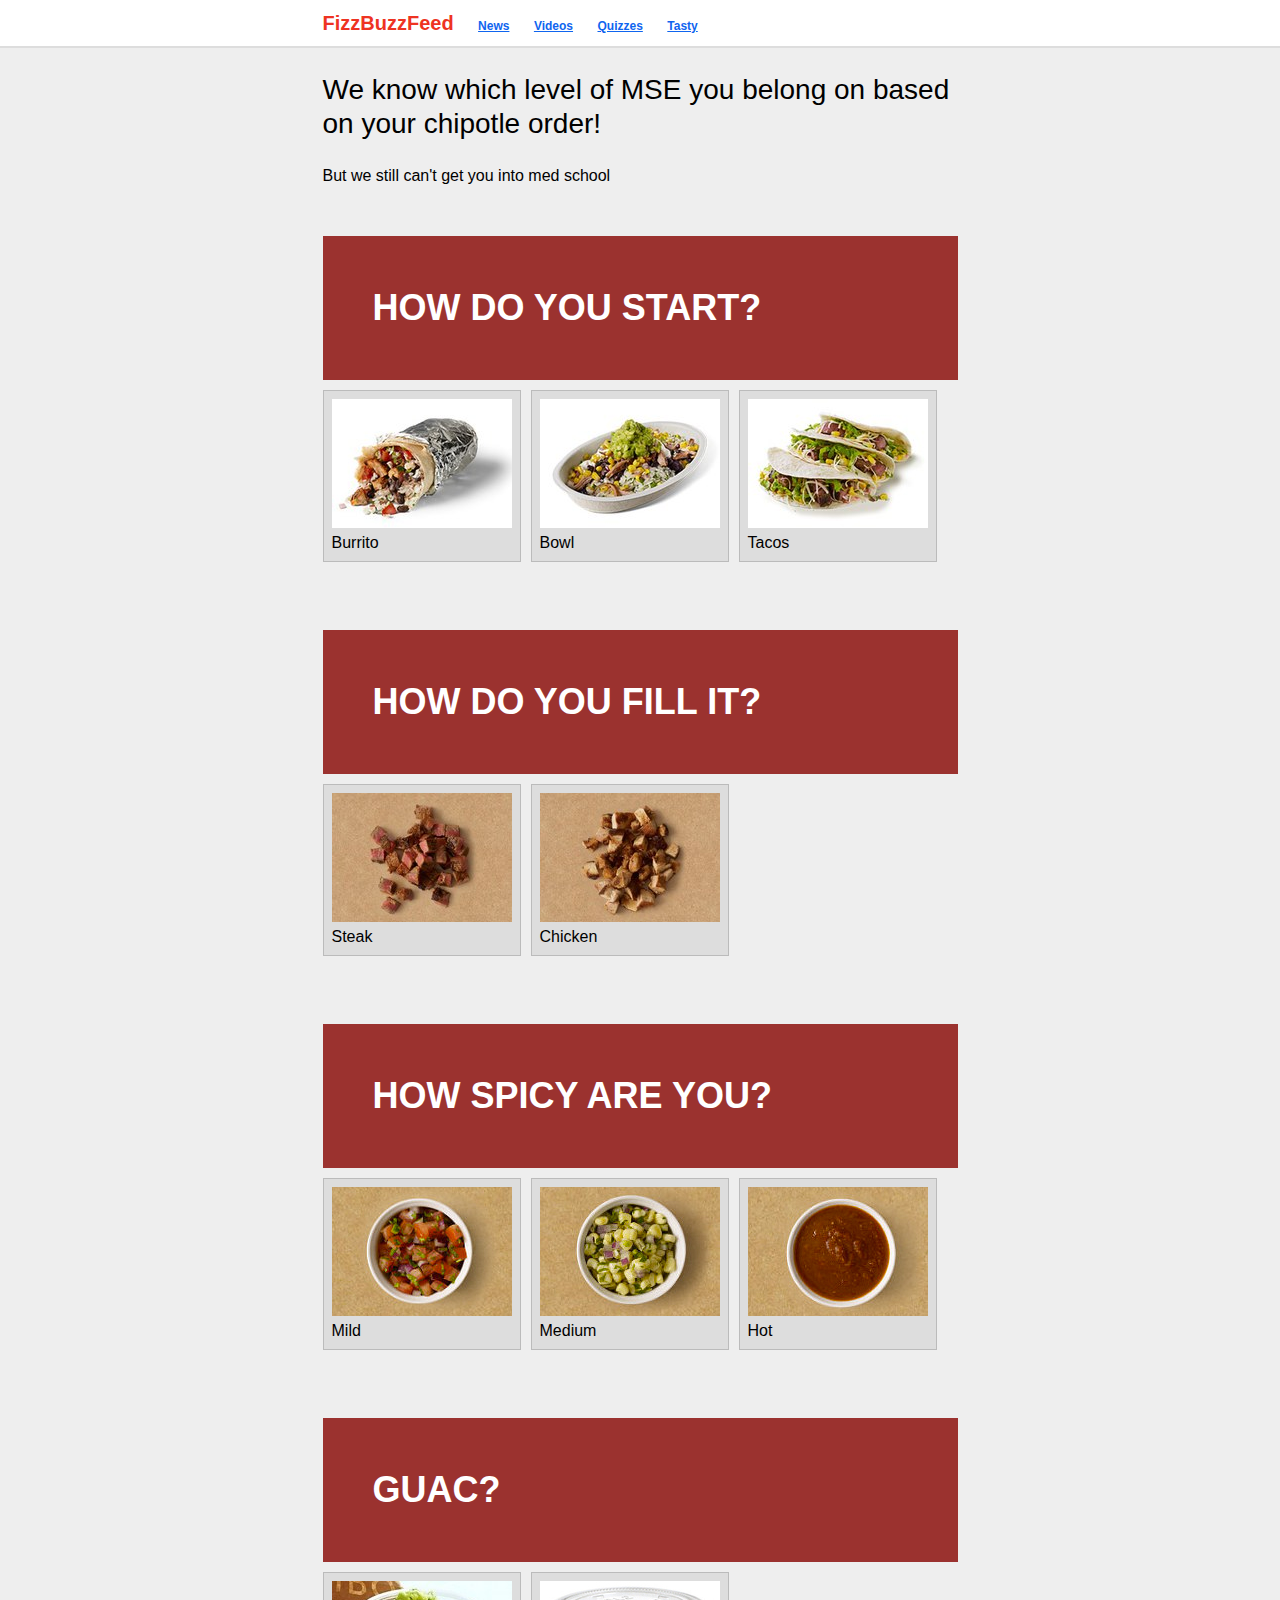
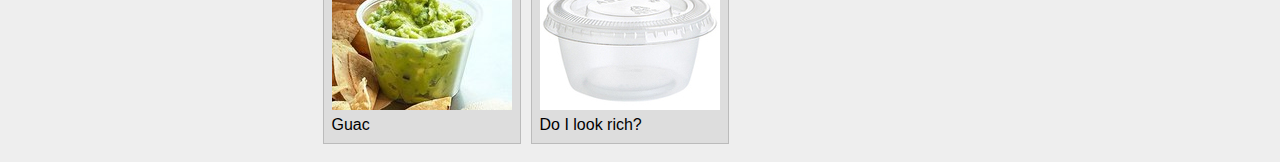
<file: index.html>
<!DOCTYPE html>
<html>
	<head>
		<title>Fake BuzzFeed</title>
		<link rel="stylesheet" href="css/reset.css">
		<link rel="stylesheet" href="css/styles.css">
	</head>
	<body>
		<div class="header">
			<div class="wrapper">
				<span class="logo">FizzBuzzFeed</span>
				<a href="#">News</a>
				<a href="#">Videos</a>
				<a href="#">Quizzes</a>
				<a href="#">Tasty</a>
			</div>
		</div>

		<div class="wrapper">
			<h2 class="quiz-title">We know which level of MSE you belong on based on your
				chipotle order!</h2>
			<p class="quiz-subtitle">But we still can't get you into med school</p>

			<div class="question">
				<h3>HOW DO YOU START?</h3>
				<div class="answer">
				<img src="images/0-0-burrito.jpg" alt="Burrito"></img>
				Burrito
				</div>

				<div class="answer">
				<img src="images/0-1-bowl.jpg" alt="Bowl"></img>
				Bowl
				</div>

				<div class="answer">
				<img src="images/0-2-tacos.jpg" alt="Tacos"></img>
				Tacos
				</div>
			</div>

			<div class="question">
				<h3>HOW DO YOU FILL IT?</h3>
				<div class="answer">
				<img src="images/1-0-steak.jpg" alt="Steak"></img>
				Steak
				</div>

				<div class="answer">
				<img src="images/1-1-chicken.jpg" alt="Chicken"></img>
				Chicken
				</div>
			</div>

			<div class="question">
				<h3>HOW SPICY ARE YOU?</h3>
				<div class="answer">
				<img src="images/2-0-mild.jpg" alt="Mild"></img>
				Mild
				</div>

				<div class="answer">
				<img src="images/2-1-medium.jpg" alt="Medium"></img>
				Medium
				</div>

				<div class="answer">
				<img src="images/2-2-hot.jpg" alt="Hot"></img>
				Hot
				</div>
			</div>

			<div class="question">
				<h3>GUAC?</h3>
				<div class="answer">
				<img src="images/3-0-guac.jpg" alt="Guac"></img>
				Guac
				</div>

				<div class="answer">
				<img src="images/3-1-no-guac.jpg" alt="No Guac"></img>
				Do I look rich?
				</div>
			</div>

			<div class="result" id="result">
				You Got: <span id="result-text"></span>
			</div>
		</div>

		<script src="js/script.js"></script>
	</body>
</html>
</file>
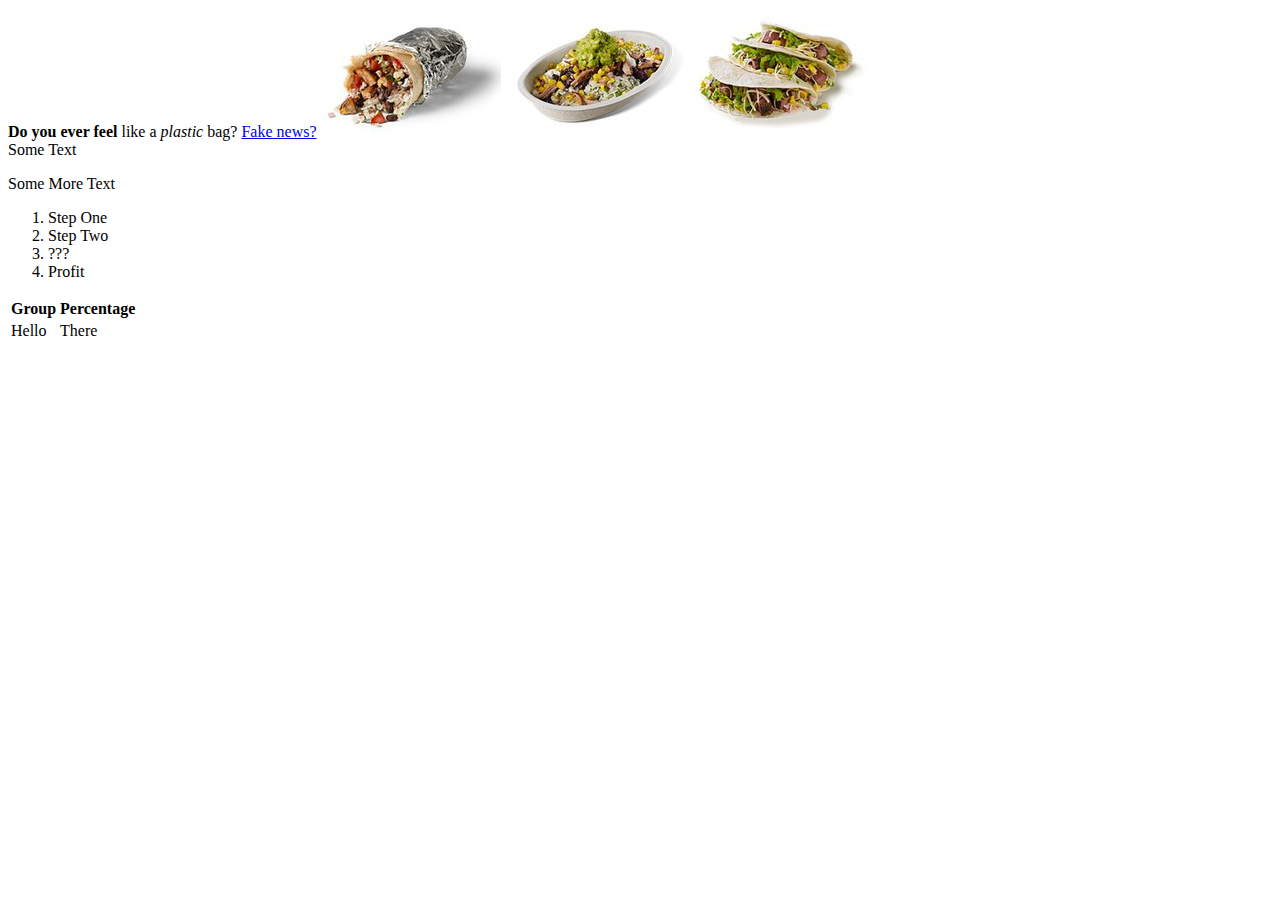
<file: reference.html>
<!DOCTYPE html>
<html>
	<head>
		<title>Page Title</title>
	</head>
	<body>
		<span><strong>Do you ever feel</strong> like a <em>plastic</em> bag?</span>
		<a href="http://www.cnn.com">Fake news?</a>
		<img src="images/0-0-burrito.jpg" alt="Burrito"></img>
		<img src="images/0-1-bowl.jpg" alt="Bowl"></img>
		<img src="images/0-2-tacos.jpg" alt="Tacos"></img>

		<div>Some Text</div>
		<p>Some More Text</p>
		<ol>
			<li>Step One</li>
			<li>Step Two</li>
			<li>???</li>
			<li>Profit</li>
		</ol>
		<table>
			<thead>
				<tr><th>Group</th> <th>Percentage</th></tr>
			</thead>
			<tbody>
				<tr><td>Hello</td><td>There</td></tr>
			</tbody>
		</table>
	</body>
</html>
</file>
<file: css/styles.css>
body {
	font: normal 16px/20px sans-serif;
	background: #eee;
}

.wrapper {
	margin: 0 auto;
	width: 635px;
}

.logo {
	color: #ee3322;
	font-size: 20px;
	line-height: 26px;
	font-weight: bold;
}

.result {
	display: none;
	font-weight: bold;
	font-size: 26px;
	line-height: 30px;
	background-color: #fff;
	margin: 40px 0 40px 0;
	padding: 20px;
	border: 1px solid #ccc;

}

.header a {
	color: #0f65ef;
	font-weight: bold;
	font-size: 12px; 
	margin-left: 20px;
	padding: 10px 0;
}

.header {
	background-color: #fff;
	padding: 10px 0;
	border-bottom: 2px solid #ddd;
}

.question h3 {
	color: white;
	font-size: 36px;
	line-height: 44px;
	font-weight: bold;
	background-color: #9b322f;
	margin-top: 50px;
	padding: 50px;
}

.answer {
	background-color: #ddd;
	margin: 10px 10px 0 0;
	padding: 8px;
	width: 180px;
	border: 1px solid #bbb;
	float: left;
}

.selected-answer {
	background-color: #8ac5ff;
}

.quiz-title {
	font-size: 28px;
	line-height: 34px;
	margin: 25px 0 25px 0;
}

.quiz-subtitle {
	margin-bottom: 50px;
}

.question {
	padding-bottom: 200px;
}
</file>
